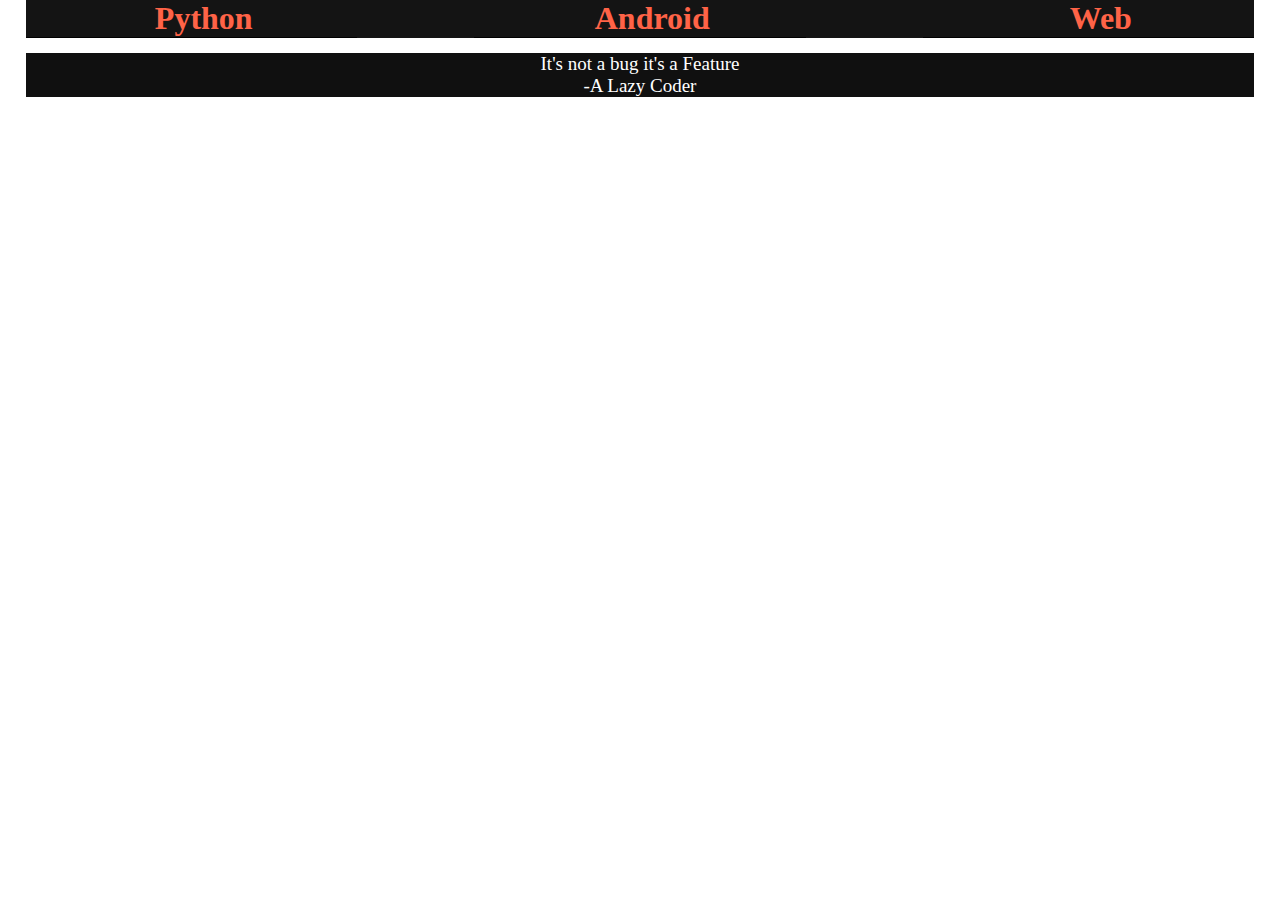
<file: index.html>
<!DOCTYPE html>
<html>
<head>
	<meta charset="utf-8">
	<meta name="viewport" content="width=device-width, initial-scale=1">
	
	<title>Sadi Official</title>
	<link rel="stylesheet" type="text/css" href="style.css">
</head>
<body>
	<div class="nav">
		<h1><a href="python.html">Python</a></h1>
		<h1><a href="apk.html">Android</a></h1>

		<h1><a href="web.html">Web</a></h1>
	</div>
	<div class="content">
		<p>It's not a bug it's a Feature<br>-A Lazy Coder </p>
	</div>
	

</body>
</html>
</file>
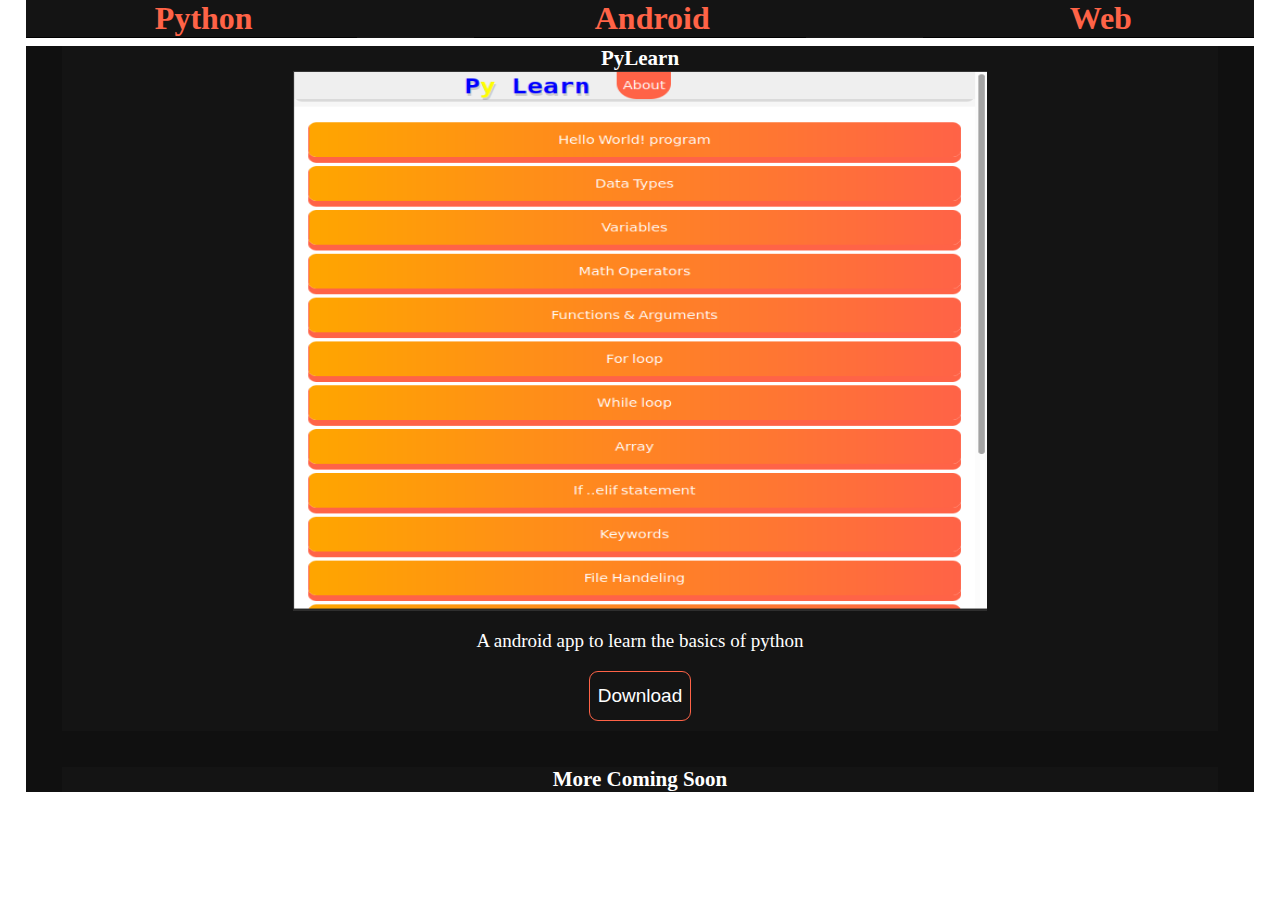
<file: apk.html>
<!DOCTYPE html>
<html>
<head>
	<meta charset="utf-8">
	<meta name="viewport" content="width=device-width, initial-scale=1">
	
	<title>Android</title>
	<link rel="stylesheet" type="text/css" href="style.css">
</head>
<body>
	<div class="nav">
		<h1><a href="python.html">Python</a></h1>
		<h1><a href="apk.html">Android</a></h1>

		<h1><a href="web.html">Web</a></h1>
	</div>
	<div class="content">
<!-- https://appsgeyser.io/14884836/PYlearn -->
		<div>
			<h4>PyLearn</h4>
			<img src="1.png">
			<p> A android  app to learn the basics of python</p>
			<button><a href="https://appsgeyser.io/14884836/PYlearn">Download</a></button>
			
		</div>
		<div><h4>More Coming Soon</h4></div>
	</div>
	

</body>
</html>
</file>
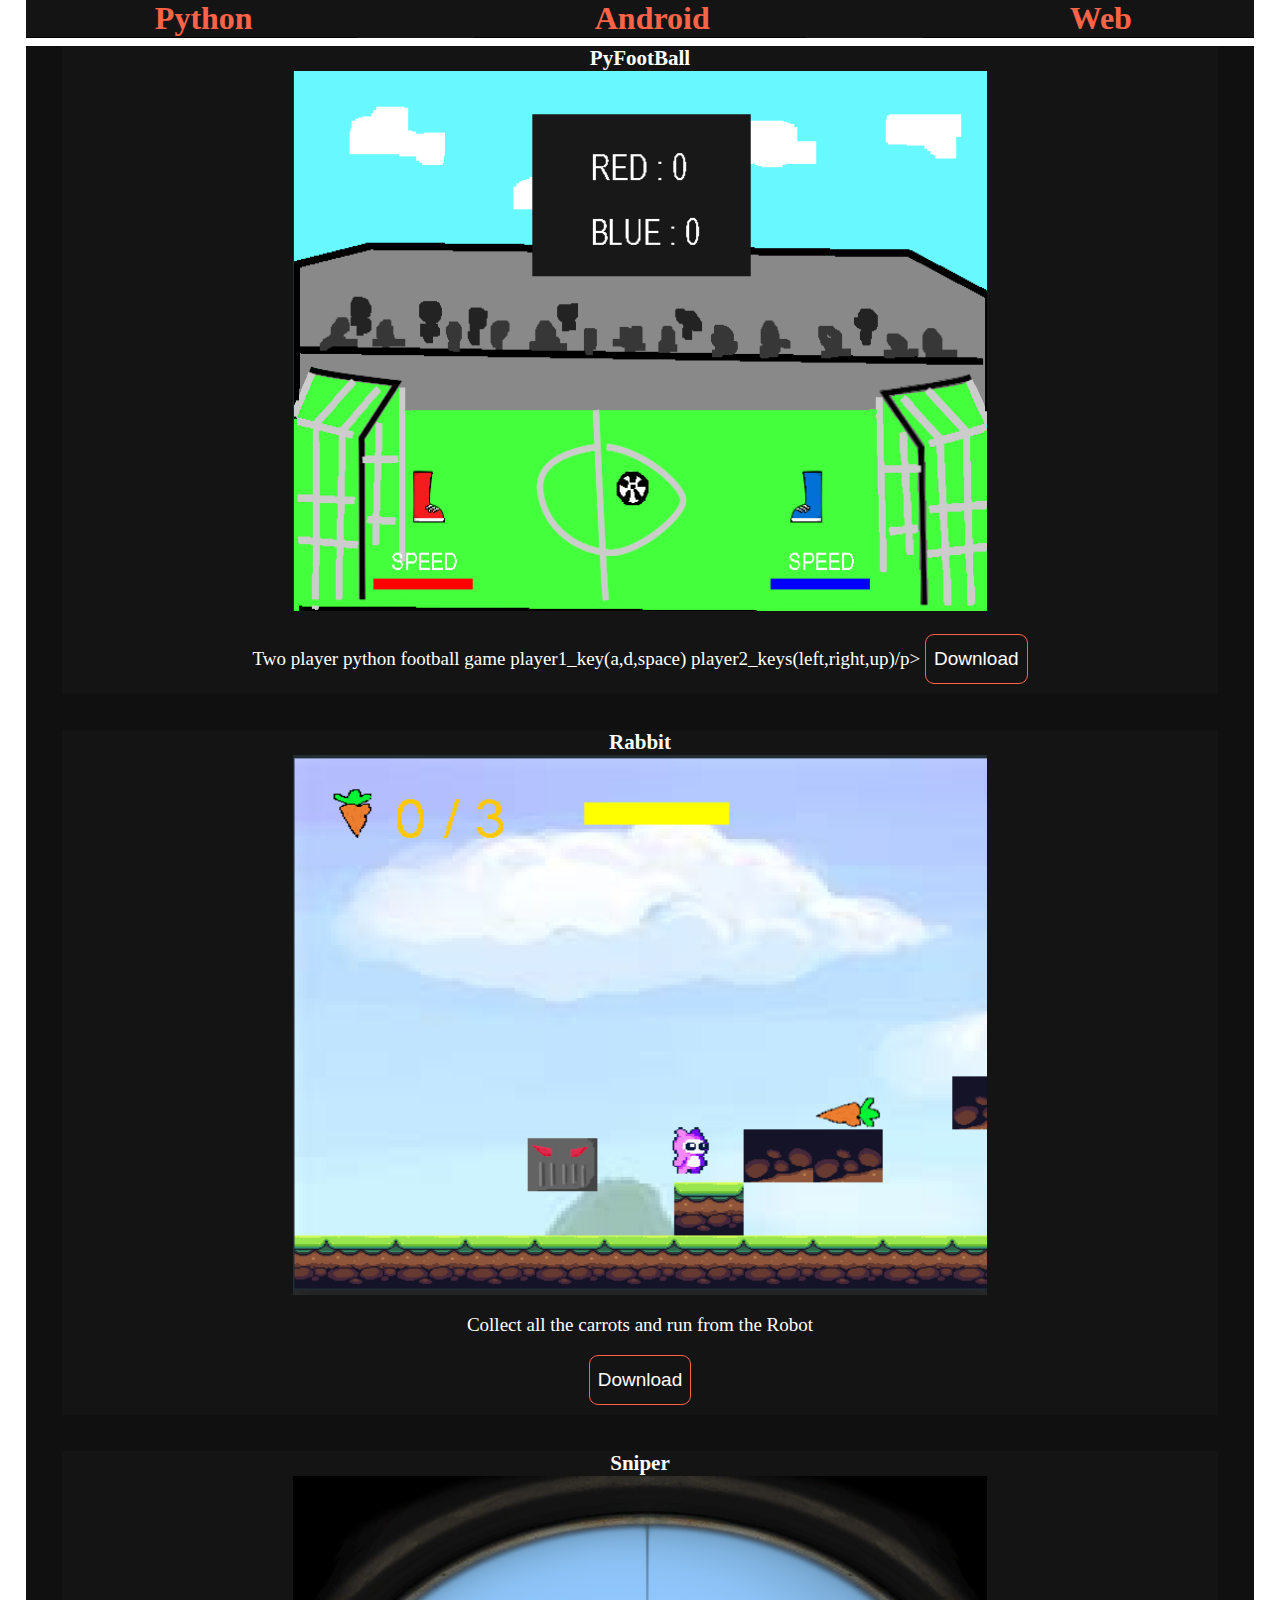
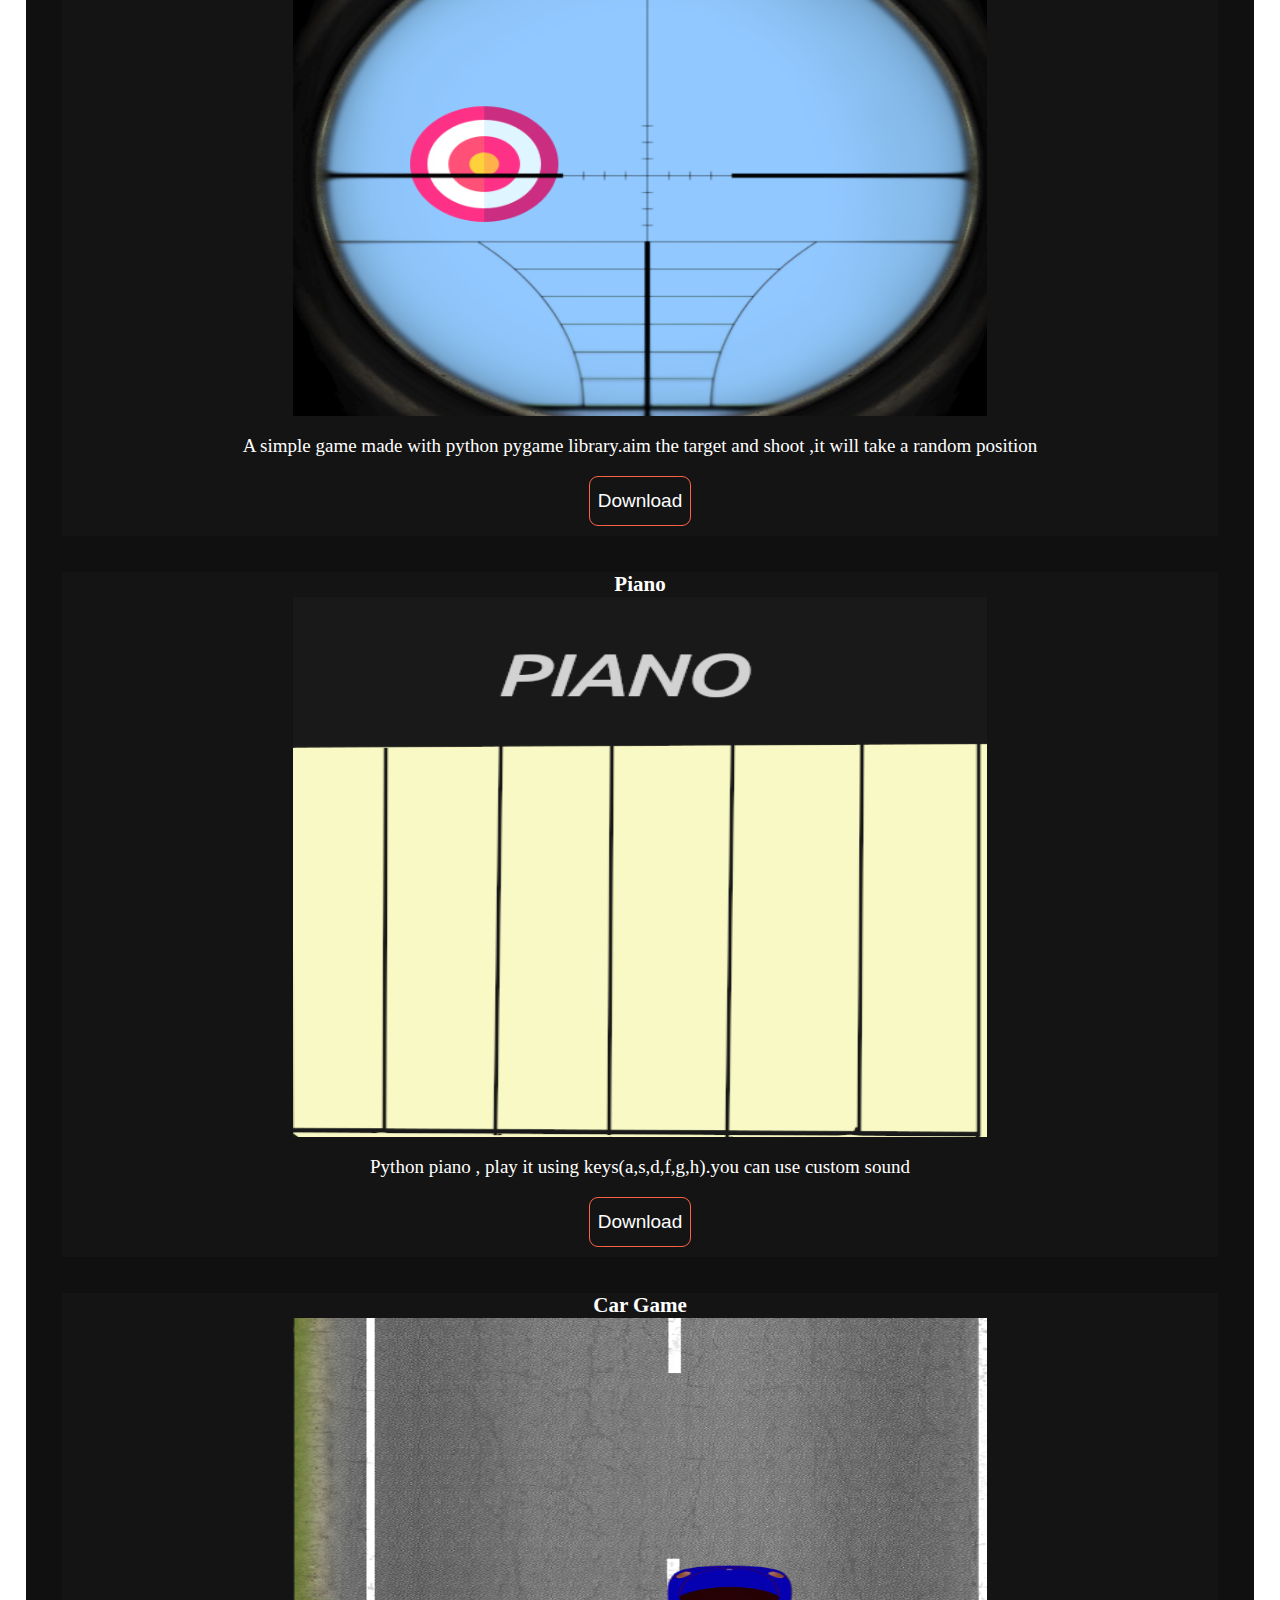
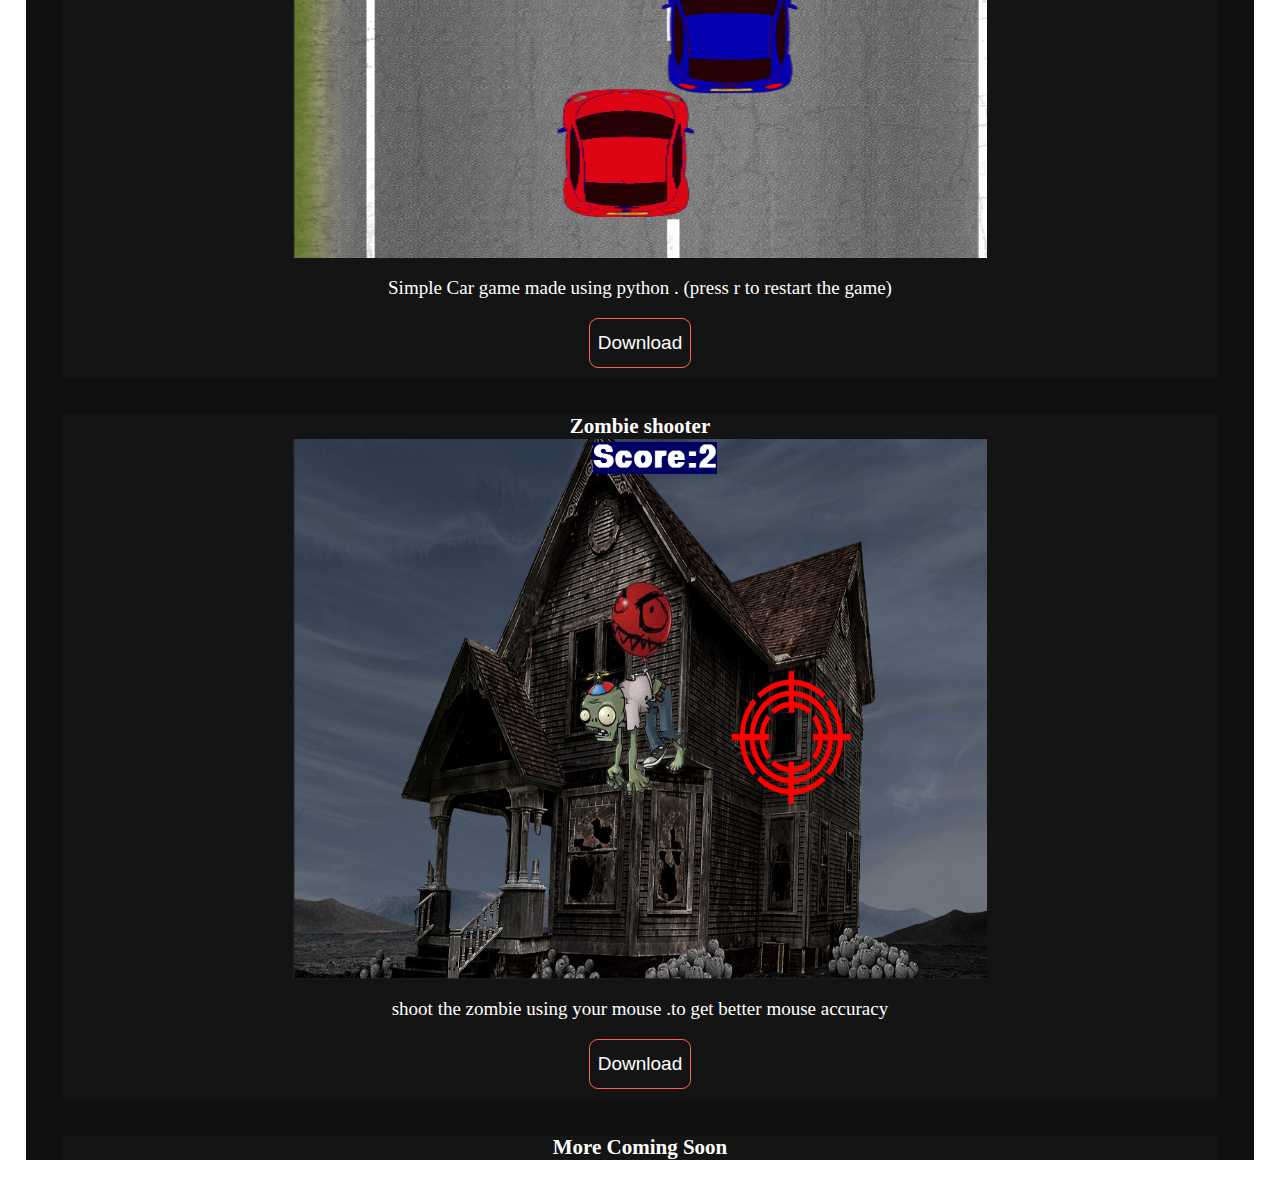
<file: python.html>
<!DOCTYPE html>
<html>
<head>
	<meta charset="utf-8">
	<meta name="viewport" content="width=device-width, initial-scale=1">
	
	<title>Python</title>
	<link rel="stylesheet" type="text/css" href="style.css">
</head>
<body>
	<div class="nav">
		<h1><a href="python.html">Python</a></h1>
		<h1><a href="apk.html">Android</a></h1>

		<h1><a href="web.html">Web</a></h1>
	</div>
	<div class="content">
		<div>
			<h4>PyFootBall</h4>
			<img src="f.png">
			<p> Two player python football game player1_key(a,d,space)  player2_keys(left,right,up)/p>
			<button><a href="python/football.zip">Download</a></button>

			
		</div>
		<div>
			<h4>Rabbit</h4>
			<img src="r.png">
			<p> Collect all the carrots and run from the Robot</p>
			<button><a href="python/rabbit.zip">Download</a></button>

			
		</div>
		<div>
			<h4>Sniper</h4>
			<img src="python/1.png">
			<p>A simple game made with python pygame library.aim the target and shoot ,it will take a random position</p>
			<button><a href="python/Sniper.zip">Download</a></button>
			
		</div>
		<div>
			<h4>Piano</h4>
			<img src="python/2.png">
			<p> Python piano , play it using keys(a,s,d,f,g,h).you can use custom sound</p>
			<button><a href="python/piano.zip">Download</a></button>

			
		</div>
		<div>
			<h4>Car Game</h4>
			<img src="python/3.png">
			<p> Simple Car game made using python . (press r to restart the game) </p>
			<button><a href="python/road.zip">Download</a></button>

			
		</div>

		<div>
			<h4>Zombie shooter</h4>
			<img src="python/4.png">
			<p> shoot the zombie using your mouse .to get better mouse accuracy</p>
			<button><a href="python/zombie.zip">Download</a></button>
			

			
		</div>
		<div><h4>More Coming Soon</h4></div>
	</div>
	

</body>
</html>
</file>
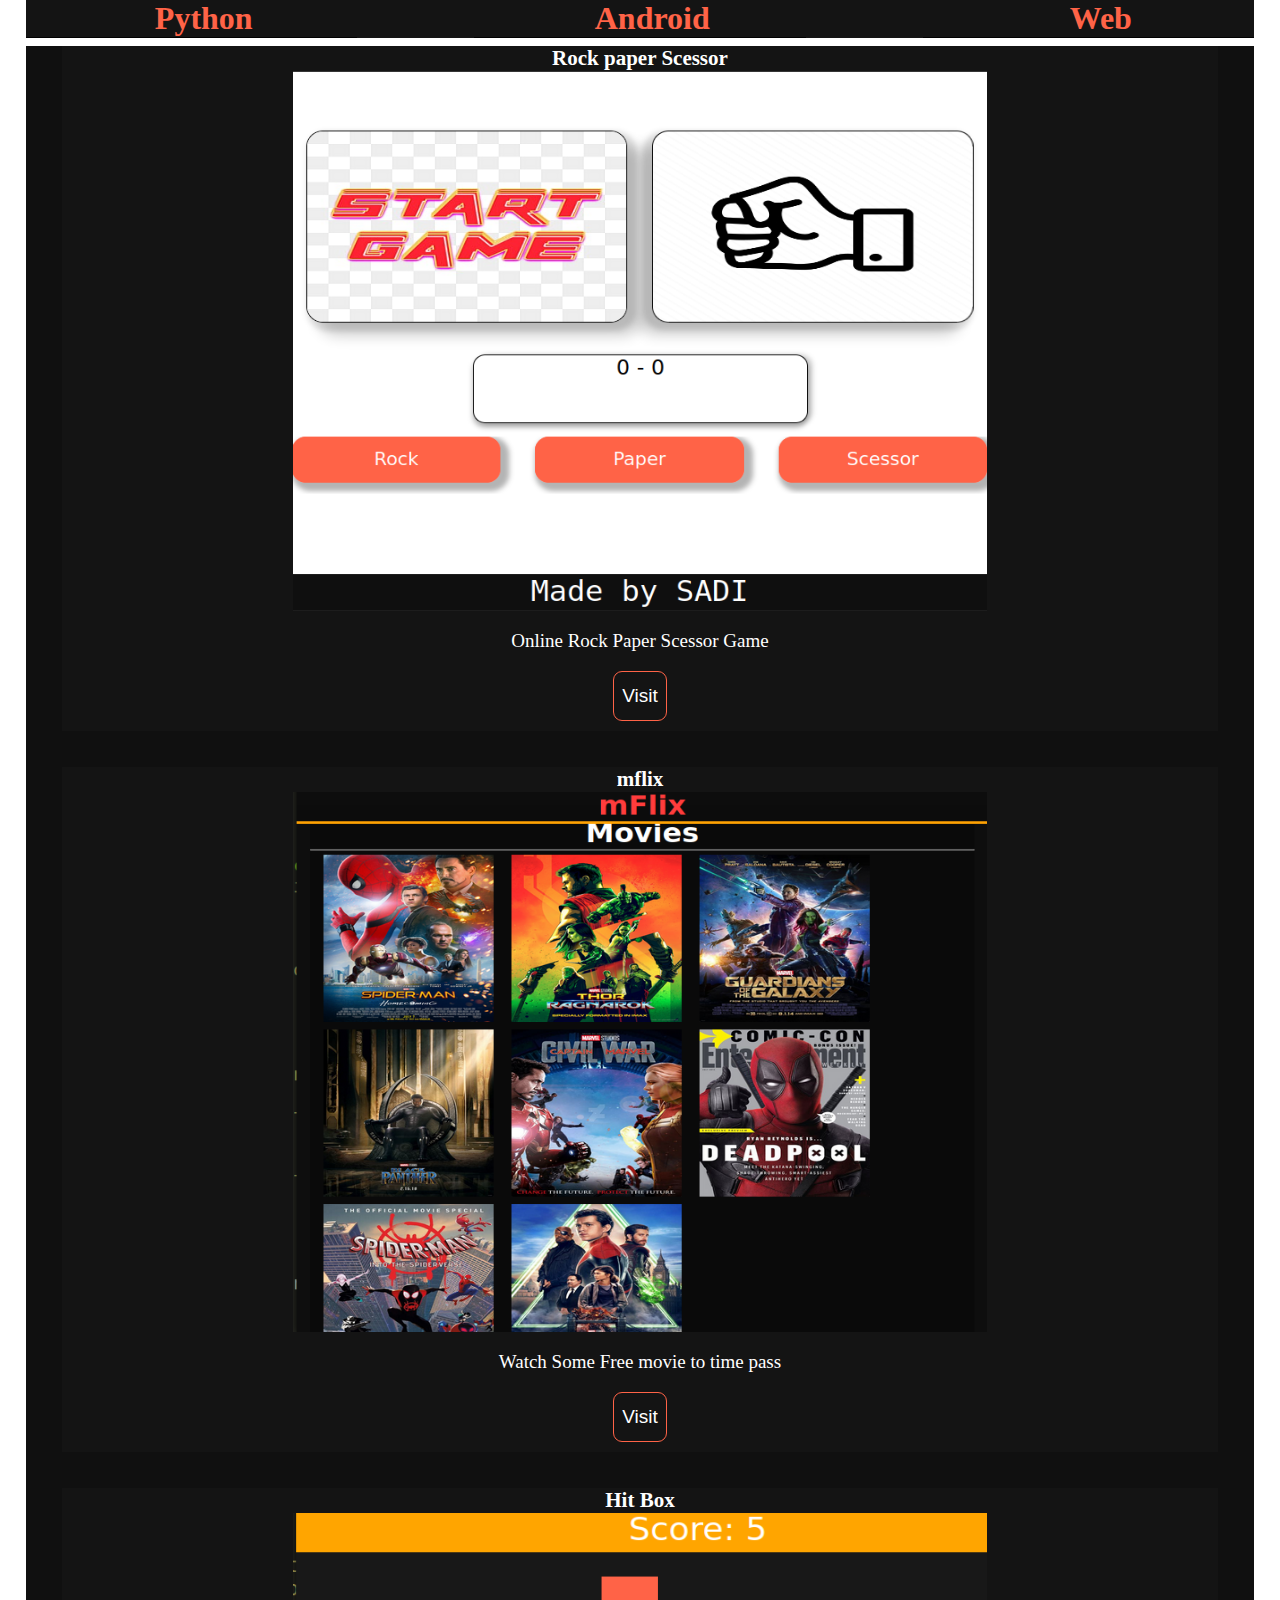
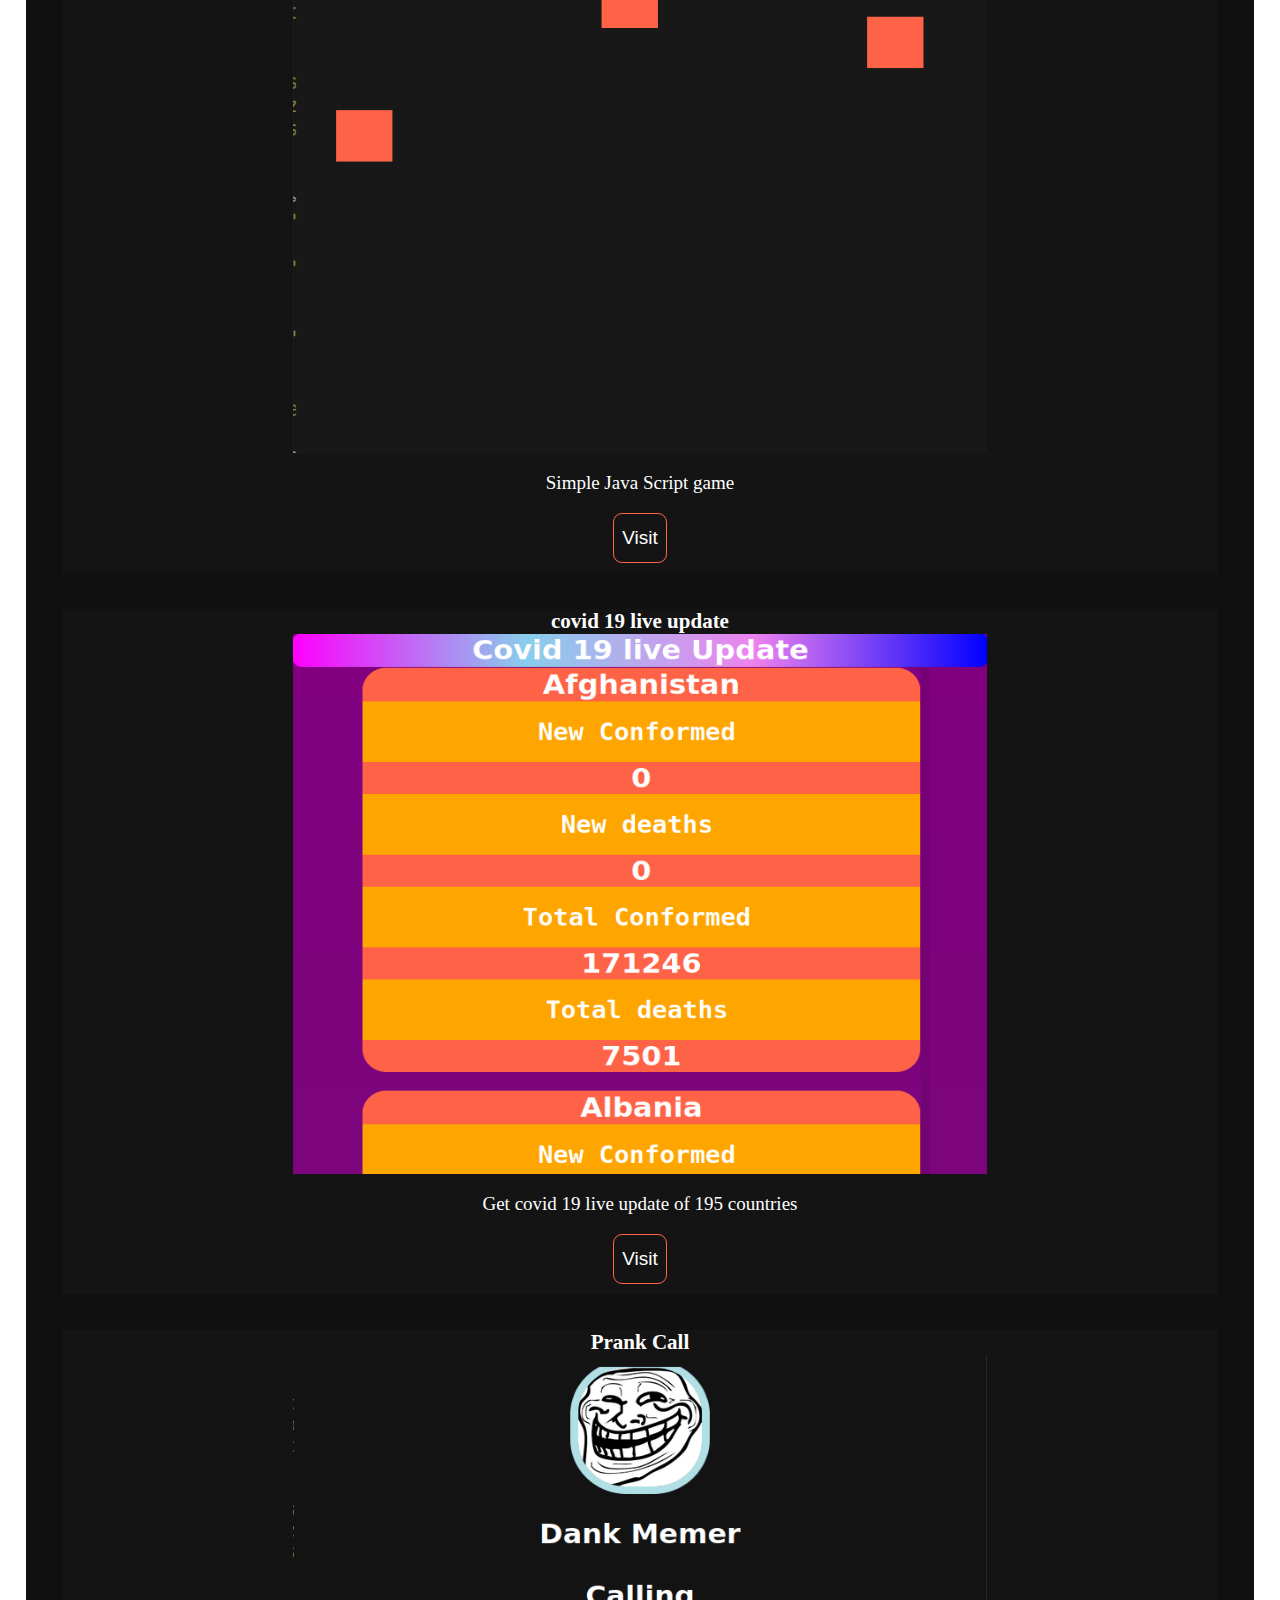
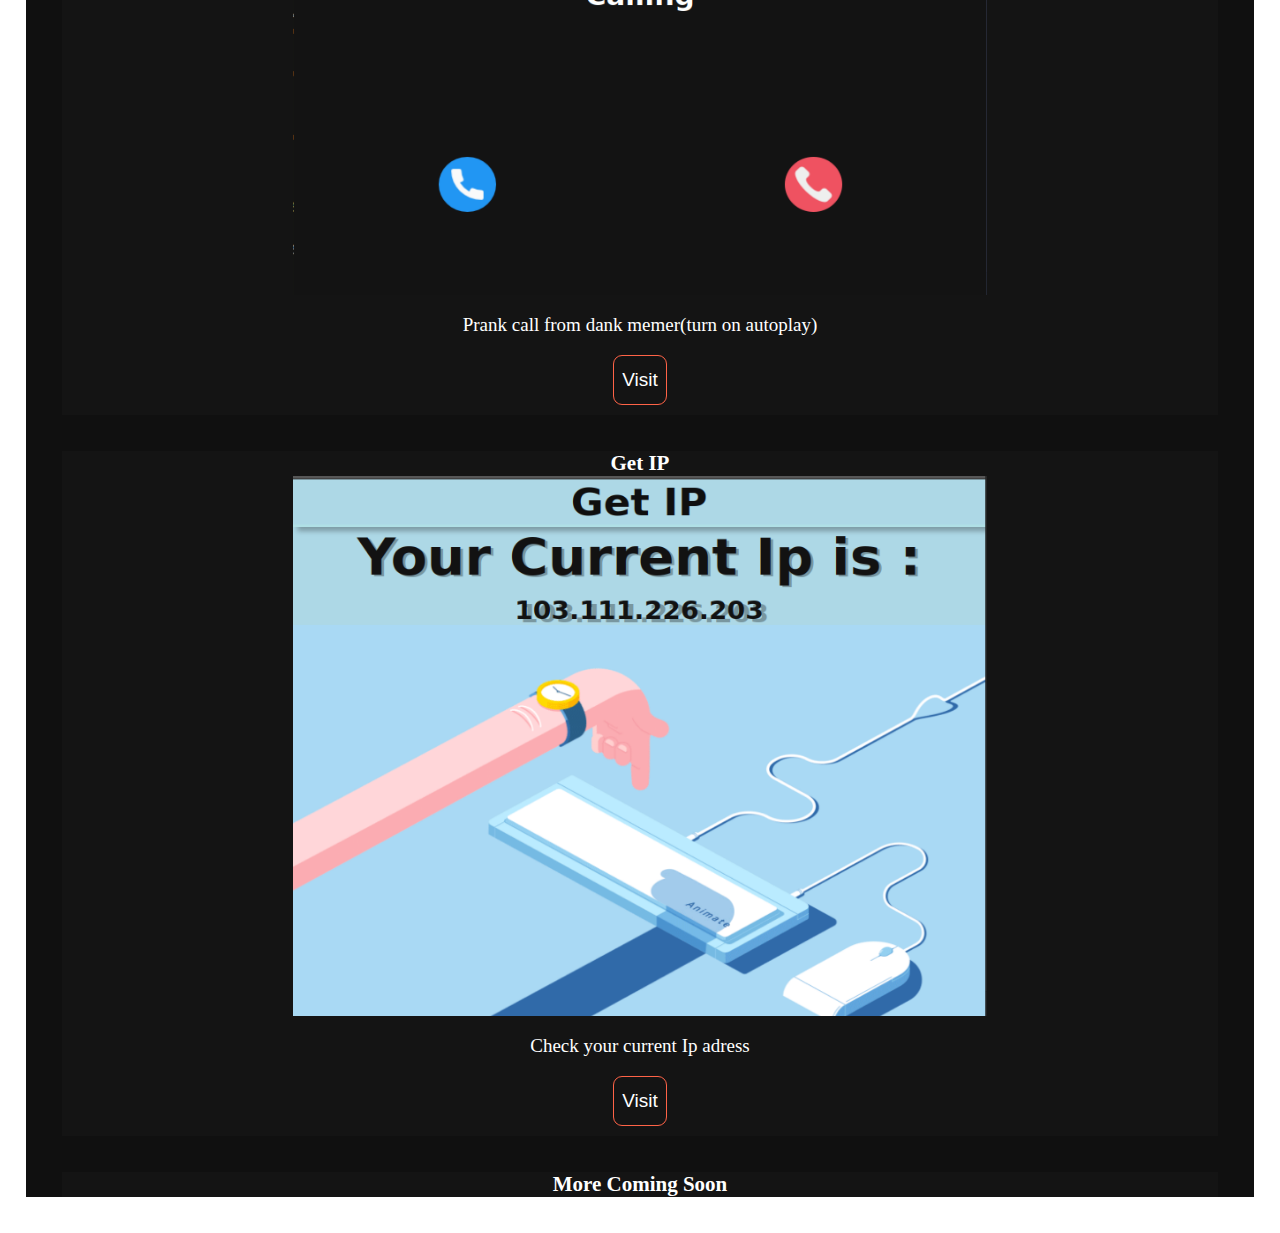
<file: web.html>
<!DOCTYPE html>
<html>
<head>
	<meta charset="utf-8">
	<meta name="viewport" content="width=device-width, initial-scale=1">
	
	<title></title>
	<link rel="stylesheet" type="text/css" href="style.css">
</head>
<body>
	<div class="nav">
		<h1><a href="python.html">Python</a></h1>
		<h1><a href="apk.html">Android</a></h1>

		<h1><a href="web.html">Web</a></h1>
	</div>
	<div class="content">
		<div>
			<h4>Rock paper Scessor</h4>
			<img src="2.png">
			<p>Online Rock Paper Scessor Game </p>
			<button><a href="https://sadigit.github.io/rps">Visit</a></button>
			
		</div>
		<div>
			<h4>mflix</h4>
			<img src="7.png">
			<p> Watch Some Free movie to time pass</p>
			<button><a href="https://sadigit.github.io/mflix">Visit</a></button>
			
		</div>
		<div>
			<h4>Hit Box</h4>
			<img src="4.png">
			<p> Simple Java Script game</p>
			<button><a href="https://sadigit.github.io/gameplay.github.io">Visit</a></button>
			
		</div>
		<div>
			<h4>covid 19 live update</h4>
			<img src="3.png">
			<p> Get covid 19 live update of 195 countries</p>
			<button><a href="https://sadigit.github.io/covid19">Visit</a></button>
			
		</div>
		<div>
			<h4>Prank Call</h4>
			<img src="5.png">
			<p> Prank call from dank memer(turn on autoplay)</p>
			<button><a href="https://sadigit.github.io/call">Visit</a></button>
			
		</div>
		<div>
			<h4>Get IP</h4>
			<img src="6.png">
			<p> Check your current Ip adress</p>
			<button><a href="https://sadigit.github.io/getip">Visit</a></button>
			
		</div>
		<div><h4>More Coming Soon</h4></div>
	</div>
	

</body>
</html>
</file>
<file: style.css>
*{
			margin: 0;
			padding: 0;
		}
		.content{
			width: 96%;

			margin-left: 2%;
			background: rgb(16,16,16);
		}
		.nav{
			margin-bottom: 8px;
			width: 96%;
			margin-left: 2%;
			display: flex;
			justify-content: space-between;
		}
		a{
			text-decoration: none;
			color:  white;
		}
		.nav a{
			transition: all 0.50s;
			text-decoration: none;
			color: tomato;
			
		}
		h1{
			padding-left: 2%;
			width: 25%;

			border-bottom: 1px solid black;
		}
		.nav a:hover{
			color: rgb(255, 255, 255);
		}
		div{
			width: 94%;
			margin-left: 3%;
			background: rgb(20, 20, 20);
			text-align: center;
			margin-bottom: 4vh;
		}
		div img{
			width: 60%;
			height: 60vh;
		}
		@media(max-width: 500px){
			div img{
				width: 80%;
				height: 50vh;
			}
			h1{
				font-size: 22px;
			}
		}
		div h4{
			color: white;
			font-size: 21px;
		}
		div button{
			margin-bottom: 10px;
			background: transparent;
			color: tomato;
			border: 1px solid tomato;
			margin-top: 16px;
			font-size: 19px;
			height: 50px;
			border-radius: 9px;
			margin-top: 4px;
			transition: all 0.40s;
			padding: 8px;
		}
		div button:hover{
			background: tomato;

		}
		p{
			margin-top: 15px ;
			margin-bottom: 15px ;
			color: white;
			font-size: 19px;
		}
</file>
